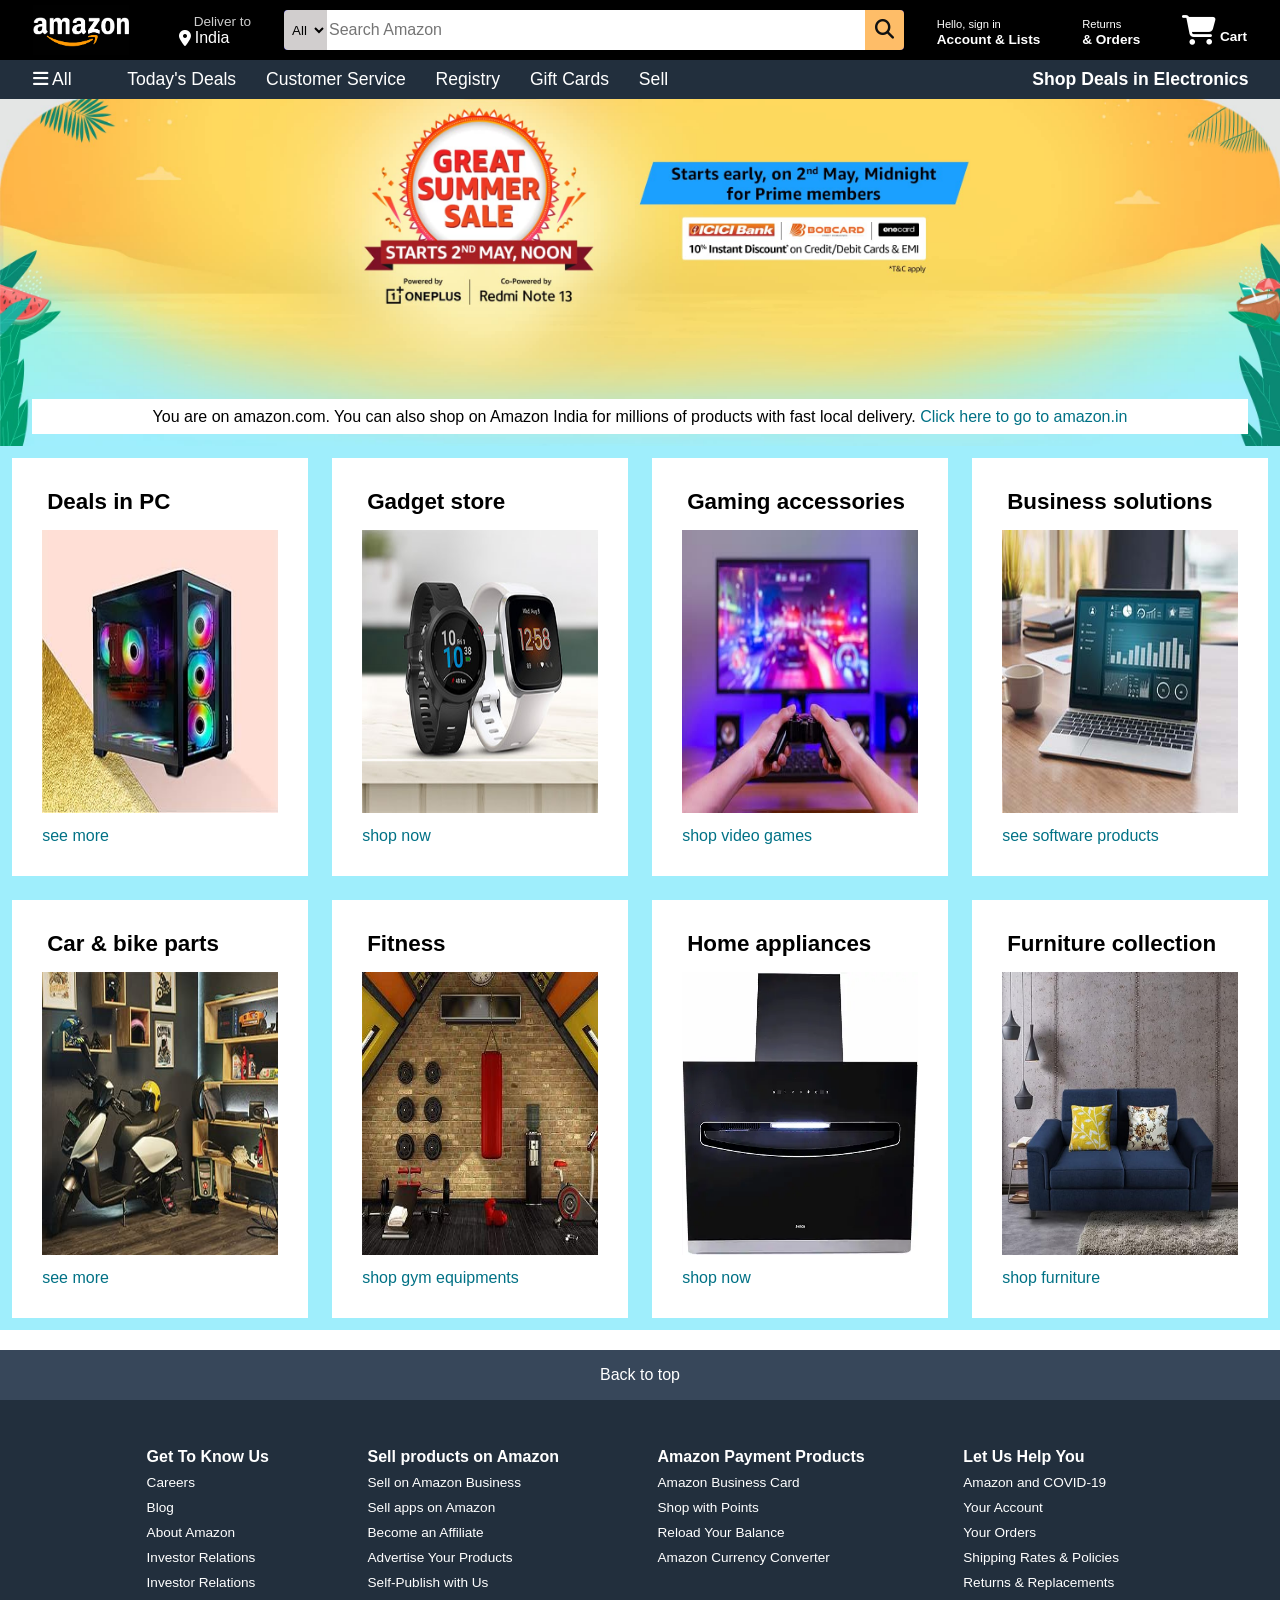
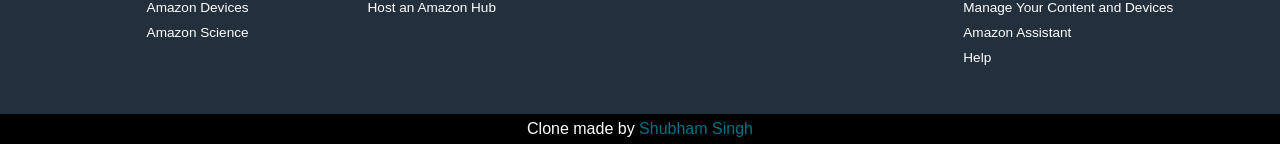
<file: index.html>
<!DOCTYPE html>
<html lang="en">
<head>
    <meta charset="UTF-8">
    <meta name="viewport" content="width=device-width, initial-scale=1.0">
    <title>Amazon</title>

    <link rel="stylesheet" href="https://cdnjs.cloudflare.com/ajax/libs/font-awesome/6.5.2/css/all.min.css" integrity="sha512-SnH5WK+bZxgPHs44uWIX+LLJAJ9/2PkPKZ5QiAj6Ta86w+fsb2TkcmfRyVX3pBnMFcV7oQPJkl9QevSCWr3W6A==" crossorigin="anonymous" referrerpolicy="no-referrer" />
    <link rel="icon" href="other-assets/favion-amazon.jpg">
    <link rel="stylesheet" href="style.css">
</head>
<body>
    <header>
        <div class="navbar">
            <!-- nav logo -->
            <div class="nav-logo border">
                <a href="https://www.amazon.com/ref=nav_logo" target="_blank"><div class="logo">
            </div>
                </a>
            </div>

            <!-- nav country -->
            <div class="nav-address border">
                <p class="deliver_to">Deliver to</p>
                <div class="add_icon">
                    <i class="fa-solid fa-location-dot"></i>
                    <p class="country">India</p>
                </div>
            </div>

            <!-- nav search bar-->
            <div class="nav-search">
                <select name="" class="search-select">
                    <option value="">All</option>
                </select>
                <input type="text" placeholder="Search Amazon" class = "search-input">
                <div class="search-icon">
                    <button class="search-button"><i class="fa-solid fa-magnifying-glass"></i></button>
                </div>
            </div>

            <!-- nav hello, sign-in, Account & Lists -->
            <a href="https://www.amazon.com/ap/signin?openid.pape.max_auth_age=0&openid.return_to=https%3A%2F%2Fwww.amazon.com%2Fref%3Dnav_ya_signin&openid.identity=http%3A%2F%2Fspecs.openid.net%2Fauth%2F2.0%2Fidentifier_select&openid.assoc_handle=usflex&openid.mode=checkid_setup&openid.claimed_id=http%3A%2F%2Fspecs.openid.net%2Fauth%2F2.0%2Fidentifier_select&openid.ns=http%3A%2F%2Fspecs.openid.net%2Fauth%2F2.0" target="_blank">
                <div class="sign-in border">
                    <p><span class="nav-first">Hello, sign in</span></p>
                    <p class="nav-second">Account & Lists</p>
                </div>
            </a>

            <!-- nav returns & orders -->
            <a href="https://www.amazon.com/ap/signin?openid.pape.max_auth_age=0&openid.return_to=https%3A%2F%2Fwww.amazon.com%2Fyour-orders%2Forders%3F_encoding%3DUTF8%26ref_%3Dnav_orders_first&openid.identity=http%3A%2F%2Fspecs.openid.net%2Fauth%2F2.0%2Fidentifier_select&openid.assoc_handle=amzn_retail_yourorders_us&openid.mode=checkid_setup&language=en_US&openid.claimed_id=http%3A%2F%2Fspecs.openid.net%2Fauth%2F2.0%2Fidentifier_select&openid.ns=http%3A%2F%2Fspecs.openid.net%2Fauth%2F2.0" target="_blank">
                <div class="returns-orders border">
                <p><span class="nav-first">Returns</span></p>
                <p class="nav-second">& Orders</p>
                </div>
            </a>

            <!-- nav-cart -->
            <div class="nav-cart border">
                <i class="fa-solid fa-cart-shopping"></i>
                Cart
            </div>
        </div>

        <div class="panel">
            <div class="panel-all border">
                <i class="fa-solid fa-bars"></i>
                All
            </div>
            <div class="panel-options">
                <p class="border">Today's Deals</p>
                <p class="border">Customer Service</p>
                <p class="border">Registry</p>
                <p class="border">Gift Cards</p>
                <p class="border">Sell</p>
            </div>

            <div class="deals border">
                <p>Shop Deals in Electronics</p>
            </div>
        </div>
    </header>


    <!-- Amazon Ad content -->
    <div class="amazon-ad">
        <div class="message">
            <p>You are on amazon.com. You can also shop on Amazon India for millions of products with fast local delivery. 
                <a href="https://www.amazon.in/?ref=aisgw_intl_stripe_in" target="_blank" class="message-anchor">Click here to go to amazon.in</a>
            </p>
        </div>
    </div>

    <!-- shop content -->
    <div class="shop-section-container">
        <div class="shop-section">
            <div class="box1 box">
                <h2 class="box-title">Deals in PC</h2>
                <div class="box-img box-img-1">
                    <p class="box-bottom-message">see more</p>
                </div>
            </div>

            <div class="box2 box">
                <h2 class="box-title">Gadget store</h2>
                <div class="box-img box-img-2">
                    <p class="box-bottom-message">shop now</p>
                </div>
            </div>

            <div class="box3 box">
                <h2 class="box-title">Gaming accessories</h2>
                <div class="box-img box-img-3">
                    <p class="box-bottom-message">shop video games</p>
                </div>
            </div>

            <div class="box4 box">
                <h2 class="box-title">Business solutions</h2>
                <div class="box-img box-img-4">
                    <p class="box-bottom-message">see software products</p>
                </div>
            </div>
        </div>
        
        <div class="shop-section">
            <div class="box5 box">
                <h2 class="box-title">Car & bike parts</h2>
                <div class="box-img box-img-5">
                    <p class="box-bottom-message">see more</p>
                </div>
            </div>

            <div class="box6 box">
                <h2 class="box-title">Fitness</h2>
                <div class="box-img box-img-6">
                    <p class="box-bottom-message">shop gym equipments</p>
                </div>
            </div>

            <div class="box7 box">
                <h2 class="box-title">Home appliances</h2>
                <div class="box-img box-img-7">
                    <p class="box-bottom-message">shop now</p>
                </div>
            </div>

            <div class="box8 box">
                <h2 class="box-title">Furniture collection</h2>
                <div class="box-img box-img-8">
                    <p class="box-bottom-message">shop furniture</p>
                </div>
            </div>
        </div>
    </div>

    <!-- footer -->
    <footer>
        <a href="#">
            <div class="foot-back-to-top">
            Back to top
            </div>
        </a>

        <div class="foot-final">
            <ul>
                <p class="foot-list-title">Get To Know Us</p>
                <li><a href="#">Careers</a></li>
                <li><a href="#">Blog</a></li>
                <li><a href="#">About Amazon</a></li>
                <li><a href="#">Investor Relations</a></li>
                <li><a href="#">Investor Relations</a></li>
                <li><a href="#">Amazon Devices</a></li>
                <li><a href="#">Amazon Science</a></li>
            </ul>
            
            <ul>
                <p class="foot-list-title">Sell products on Amazon</p>
                <li><a href="#">Sell on Amazon Business</a></li>
                <li><a href="#"> Sell apps on Amazon</a></li>
                <li><a href="#">Become an Affiliate</a></li>
                <li><a href="#">Advertise Your Products</a></li>
                <li><a href="#">Self-Publish with Us</a></li>
                <li><a href="#">Host an Amazon Hub</a></li>
            </ul>

            <ul>
                <p class="foot-list-title">Amazon Payment Products</p>
                <li><a href="#">Amazon Business Card</a></li>
                <li><a href="#">Shop with Points</a></li>
                <li><a href="#">Reload Your Balance</a></li>
                <li><a href="#">Amazon Currency Converter</a></li>
            </ul>

            <ul>
                <p class="foot-list-title">Let Us Help You</p>
                <li><a href="#">Amazon and COVID-19</a></li>
                <li><a href="#">Your Account</a></li>
                <li><a href="#">Your Orders</a></li>
                <li><a href="#">Shipping Rates & Policies</a></li>
                <li><a href="#">Returns & Replacements</a></li>
                <li><a href="#">Manage Your Content and Devices</a></li>
                <li><a href="#">Amazon Assistant</a></li>
                <li><a href="#">Help</a></li>
            </ul>
        </div>

        <div class="contact-author">
            <p>Clone made by <a href="https://www.linkedin.com/in/shubham-singh-329b871b3/" target="_blank">Shubham Singh</a></p>
        </div>

    </footer>
</body>
</html>
</file>
<file: style.css>
*{
    margin:0;
    font-family: Arial, Helvetica, sans-serif;
    border: border-box;
    outline: none;
    text-decoration: none;
    scroll-behavior: smooth;
}

/* header */
header{
    display: flex;
    flex-direction: column;
}

.navbar{
    height: 60px;
    width: 100%;
    background-color: black;
    /* background-color: #0f1111; */
    color: white;
    display: flex;
    align-items: center;
    justify-content: space-evenly;
    position: fixed;
    z-index: 2;
}

/* nav logo */
.nav-logo{
    height: 50px;
    width: 104px;
    padding: 0.13rem 0.5rem 0.13rem 0.5rem;
}

.logo{
    background-image: url("other-assets/logo.png");
    background-size: cover;
    height: 100%;
    width: 92%;
}

.border{
    border: 1.5px solid transparent;
}

.border:hover{
    cursor: pointer;
}

.border:hover{
    border: 1.5px solid white;
}

/* nav country */
.nav-address{
    padding: 0.5rem;
}
.deliver_to{
    color:#cccccc;
    font-size: 0.85rem;
    margin-left: 15px;
}

.country{
    font-size: 1rem;
    margin-left: 4px;
}

.add_icon{
    display: flex;
    align-items: center;
}

/* nav search bar */

.nav-search{
    display: flex;
    align-items: center;
    background-color: blue;
    width: 620px;
    height: 40px;
    border-radius: 4px;
    justify-content: space-evenly;
}


.search-select{
    height: 100%;
    width: 50px;
    background-color: #d1cece;
    text-align: center;
    border-top-left-radius: 4px;
    border-bottom-left-radius: 4px;
    border: none;
}

.search-select:hover{
    background-color: #fffdfd;
    cursor: pointer;
}

.search-input{
    height: 95%;
    width: 100%;
    font-size: 1rem;
    border: none;
}

.search-input:hover{
    border: 1.5px solid #febd68;
    border-radius: 4px;
    outline: none;
}
input[type = "text"]:focus{
    border: 2.2px solid #febd68;
    border: border-box;
}

.search-icon{
    width: 45px;
    height: 100%;
    border: none;
    display: flex;
    justify-content: center;
    align-items: center;
}

.search-button{
    height: 100%;
    width: 100%;
    color: #0f1111;
    border: none;
    font-size: 1.2rem;
    background-color: #febd68;
    border: none;
    border-top-right-radius: 4px;
    border-bottom-right-radius: 4px;
}

.search-button:hover{
    background-color: #f7a841;
    cursor: pointer;
}

/* nav hello & sign-in */

.sign-in{
    padding: 0.5rem;
    text-decoration: none;
    color: white;
}
.nav-first{
    font-size: 0.7rem;
}

.nav-second{
    font-size: 0.85rem;
    font-weight: 700;
}

/* returns & orders */
.returns-orders{
    padding: 0.5rem;
    color: white;
}

/* nav cart */
.nav-cart{
    font-size: 0.85rem;
    font-weight: 700;
    padding: 0.5rem;
}

.nav-cart i{
    font-size: 30px;
}

/* the Panel below navigation bar   (within header)*/
.panel{
    height: 39px;
    width: 100%;
    position: relative;
    top:60px;
    background-color: #222f3d;
    display: flex;
    align-items: center;
    justify-content: space-evenly;
    z-index: 1;
}

.panel *{
    color: white;
    font-size: 1.1rem;
}

.panel-all{
    padding: 0.4rem;
}

.panel-options{
    width: 70%;
    display: flex;
}

.panel-options p{
    margin-left: 15px;
    padding: 0.4rem;
}

.deals{
    font-size: 1.2rem;
    font-weight: 690;
    padding: 0.3rem;
}


/* Amazon Ad (just below header) */
.amazon-ad{
    height: 360px;
    background-image: url("other-assets/Amazon-Ad.jpg");
    background-size: cover;
    display: flex;
    justify-content: center;
    align-items: flex-end;
    margin-top: 60px;
}

/* the message asking to visit amazon.in */
.message{
    height: 35px;
    width: 95%;
    background-color: white;
    font-size: 1rem;
    display: flex;
    align-items: center;
    justify-content: center;
    margin-bottom: 25px;
    
}
.message a{
    text-decoration: none;
    color: #007185;
}

/* shopping content */

.shop-section-container{
    margin-top: -13px;
    background-color: #9FEEFC;
    display: flex;
    flex-direction: column;
    justify-content: space-evenly;
}
.shop-section{
    display: flex;
    justify-content: space-evenly;
}


.box{
    height: 370px;
    width: 23%;
    /* border: 2px solid black; */
    background-color:white;
    display: flex;
    justify-content: center;
    align-items: center;
    flex-wrap: wrap;
    padding: 1.5rem;
    margin: 12px;
}

.box:hover{
    box-shadow: 0px 0px 10px #0f1111;
    
}

.box-title{
    width: 91%;
    font-size: 1.4rem;
}

.box-bottom-message{
    display: inline-block; 
    color: #007185;   
}

.box-bottom-message:hover{
    cursor: pointer;
    color: red;
    text-decoration: underline;
}

.box-img{
    height: 85%;
    width: 95%;
    display: flex;
    flex-direction: column-reverse;
    background-size: 100% 90%;
    background-repeat: no-repeat;
}

.box-img:hover{
    height: 90%;
    width: 100%;
    cursor: pointer;
}

.box-img-1{
    background-image:url("other-assets/PC.jpg") ;
}

.box-img-2{
    background-image:url("other-assets/gadget-store.jpg") ;
}

.box-img-3{
    background-image:url("other-assets/Gaming.jpg") ;
}

.box-img-4{
    background-image:url("other-assets/business-sol.jpg") ;
}

.box-img-5{
    background-image:url("other-assets/car-bike-parts.jpg") ;
}

.box-img-6{
    background-image:url("other-assets/fitness.jpg") ;
}

.box-img-7{
    background-image:url("other-assets/home-appliances.webp") ;
}

.box-img-8{
    background-image:url("other-assets/furniture.jpg") ;
}

/* Footer */

footer{
    margin-top: 20px;
}

.foot-back-to-top{
    height: 50px;
    width: 100%;
    background-color: #37475a;
    color: white;
    display: flex;
    justify-content: center;
    align-items: center;
}

.foot-back-to-top:hover{
    cursor: pointer;
    background-color: #2a3543;
}

.foot-final{
    color: white;
    background-color: #222f3d;
    padding: 3rem;
    display: flex;
    justify-content: space-evenly;
}

.foot-final ul{
    list-style: none;
}

.foot-list-title{
    font-weight: 700;
}

.foot-final ul li{
    margin-top: 7px;
}

.foot-final ul li:hover{
    text-decoration: underline;
}

.foot-final ul li a{
    text-decoration: none;
    color: white;
    font-size: 0.85rem;
}

/* contact author */

.contact-author{
    height: 30px;
    background-color: black;
    text-decoration: none;
    color: white;
    display: flex;
    justify-content: center;
    align-items: center;
}

.contact-author a{
    color: #007185;
}
</file>
